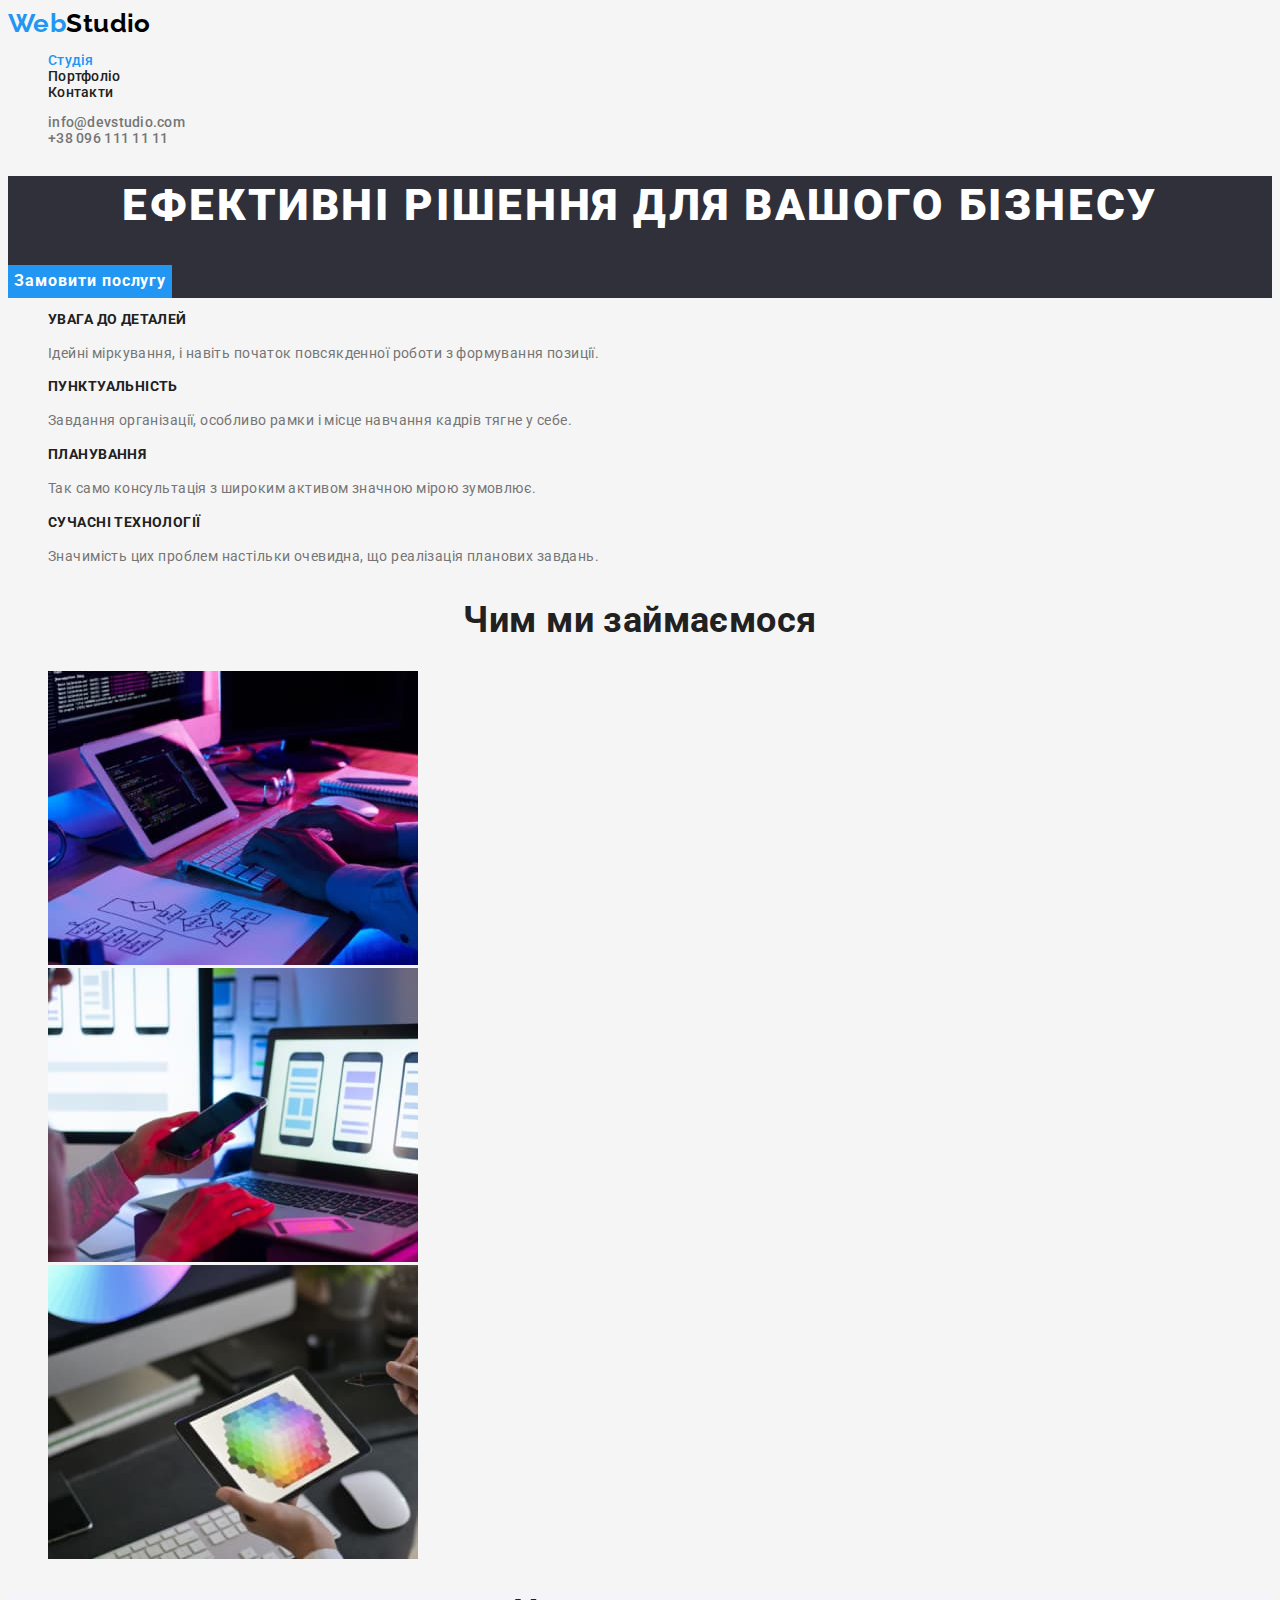
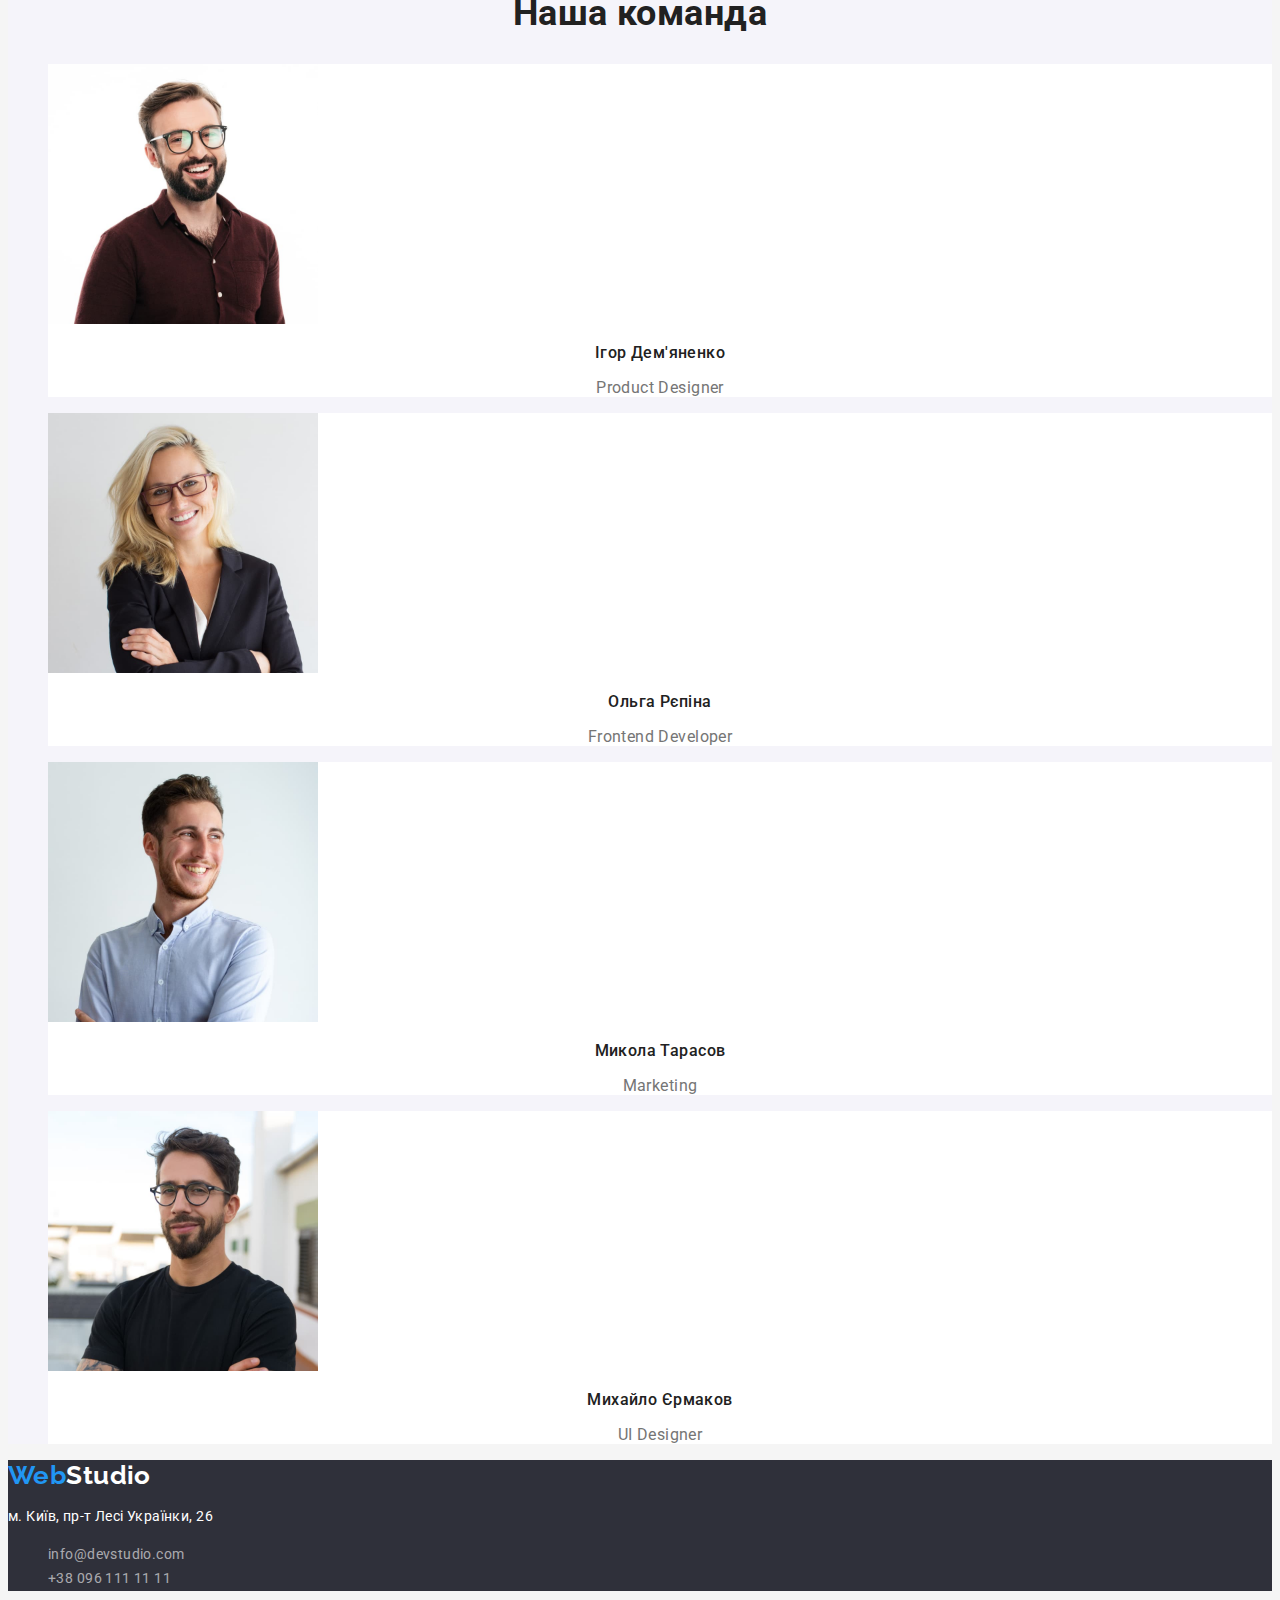
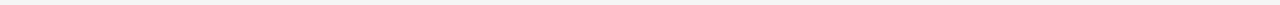
<file: index.html>
<!DOCTYPE html>
<html lang="uk">

<head>
    <meta charset="UTF-8">
    <meta http-equiv="X-UA-Compatible" content="IE=edge">
    <meta name="viewport" content="width=device-width, initial-scale=1.0">
    <title>Студія</title>
    <link rel="preconnect" href="https://fonts.googleapis.com">
    <link rel="preconnect" href="https://fonts.gstatic.com" crossorigin>
    <link href="https://fonts.googleapis.com/css2?family=Raleway:wght@700&family=Roboto:wght@400;500;700;900&display=swap" rel="stylesheet">
    <link rel="stylesheet" href="./css/styles.css">

</head>

<body class="page">
    <header class="header-page">
        <nav class="site-nav">
            <a class="logo link" href="/">Web<span class="site-logo link">Studio</span></a>
            <ul class="list-nav">
                <li class="list-item"><a class="link-nav active link" href="./index.html">Студія</a></li>
                <li class="list-item"><a class="link-nav link" href="./portfolio.html">Портфоліо</a></li>
                <li class="list-item"><a class="link-nav link" href="">Контакти</a></li>
            </ul>
        </nav>

            <ul class="header-group">
                <li class="list-item"><a class="link-contact link" href="mailto:info@devstudio.com">info@devstudio.com</a></li>
                <li class="list-item"><a class="link-contact link" href="tel:+380961111111">+38 096 111 11 11</a></li>
            </ul>
        
        
    </header>

    <main>
        <section class="hero">
            <h1 class="main-title">Ефективні рішення для вашого бізнесу</h1>
            <button class="btn-hero btn-hero-active" type="button">Замовити послугу</button>
        </section>
        
        <section class="features">
            <h2 hidden class="section-title">Особливості</h2>
            <ul class="list">
                <li class="list-item">
                    <h3 class="subtitle">УВАГА ДО ДЕТАЛЕЙ</h3>
                    <p class="desk">Ідейні міркування, і навіть початок повсякденної роботи з формування позиції.</p>
                </li>
                <li class="list-item">
                    <h3 class="subtitle">ПУНКТУАЛЬНІСТЬ</h3>
                    <p class="desk">Завдання організації, особливо рамки і місце навчання кадрів тягне у себе.</p>
                </li>
                <li class="list-item">
                    <h3 class="subtitle">ПЛАНУВАННЯ</h3>
                    <p class="desk">Так само консультація з широким активом значною мірою зумовлює.</p>
                </li>
                <li class="list-item">
                    <h3 class="subtitle">СУЧАСНІ ТЕХНОЛОГІЇ</h3>
                    <p class="desk">Значимість цих проблем настільки очевидна, що реалізація планових завдань.</p>
                </li>
            </ul>
        </section>
        
        <section class="services">
            <h2 class="section-title">Чим ми займаємося</h2>
            <ul class="list">
                <li class="list-item"><img class="img" src="./images/index/img1.jpg" alt="Верстка" width="370" height="294"></li>
                <li class="list-item"><img class="img" src="./images/index/img2.jpg" alt="Створення мобільних додатків" width="370" height="294"></li>
                <li class="list-item"><img class="img" src="./images/index/img3.jpg" alt="Створення ігр" width="370" height="294"></li>
            </ul>
        </section>
        
        <section class="team">
            <h2 class="section-title">Наша команда</h2>
            <ul class="list">
                <li class="team-list">
                    <img class="img" src="./images/index/foto1.jpg" alt="Product Designer Photo" width="270" height="260">
                    <h3 class="team-name">Ігор Дем'яненко</h3>
                    <p class="team-position">Product Designer</p>
                </li>
                <li class="team-list">
                    <img class="img" src="./images/index/foto2.jpg" alt="Frontend Developer Photo" width="270" height="260">
                    <h3 class="team-name">Ольга Рєпіна</h3>
                    <p class="team-position">Frontend Developer</p>
                </li>
                <li class="team-list">
                    <img class="img" src="./images/index/foto3.jpg" alt="Marketing Photo" width="270" height="260">
                    <h3 class="team-name">Микола Тарасов</h3>
                    <p class="team-position">Marketing</p>
                </li>
                <li class="team-list">
                    <img class="img" src="./images/index/foto4.jpg" alt="UI Designer Photo" width="270" height="260">
                    <h3 class="team-name">Михайло Єрмаков</h3>
                    <p class="team-position">UI Designer</p>
                </li>
            </ul>
        </section>
    </main>
    
    <footer class="footer">
        <a class="logo link" href="/">Web<span class="accent link">Studio</span></a>
             <address class="address-list">
                <p>м. Київ, пр-т Лесі Українки, 26</p>
                <ul class="contacts-list">
                    <li class="list-item"><a class="link contacts" href="mailto:info@devstudio.com">info@devstudio.com</a></li>
                    <li class="list-item"><a class="link contacts" href="tel:+380961111111">+38 096 111 11 11</a></li>
                </ul>
            </address>
    </footer>
</body>
</html>
</file>
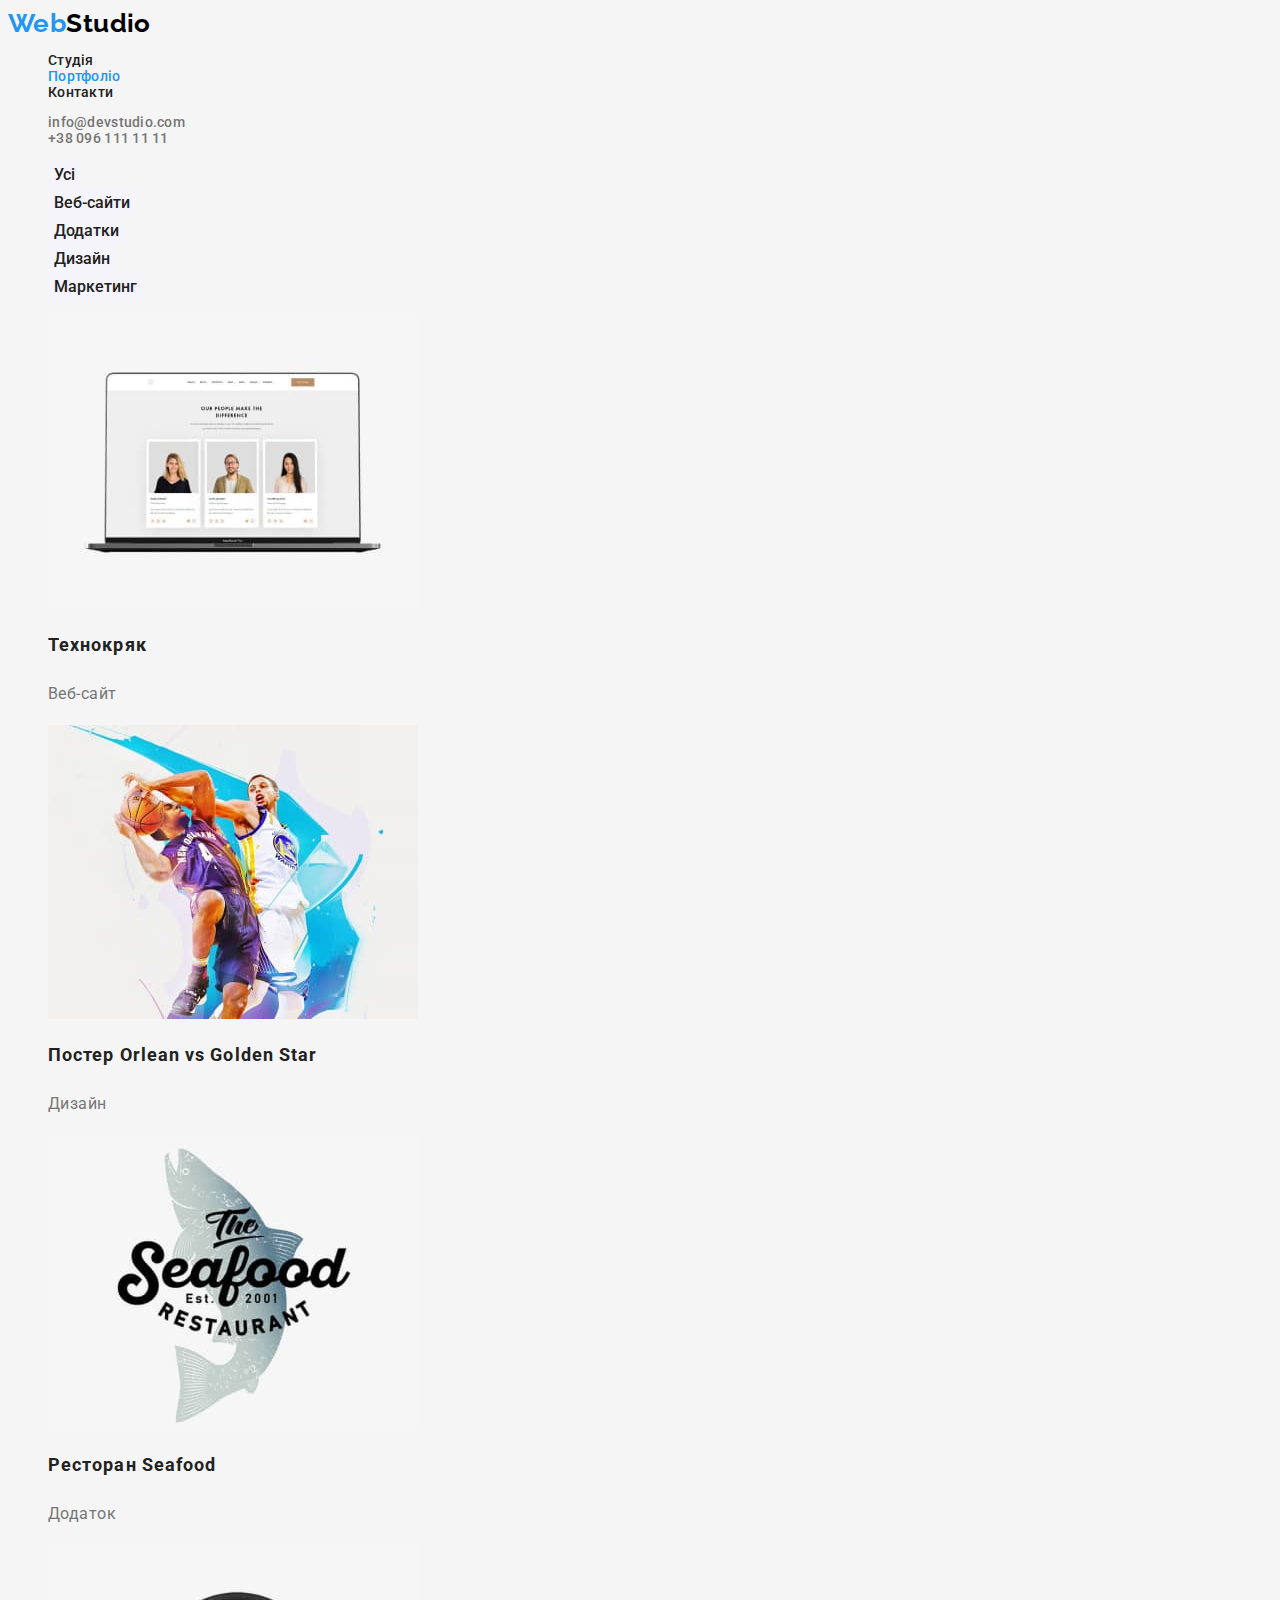
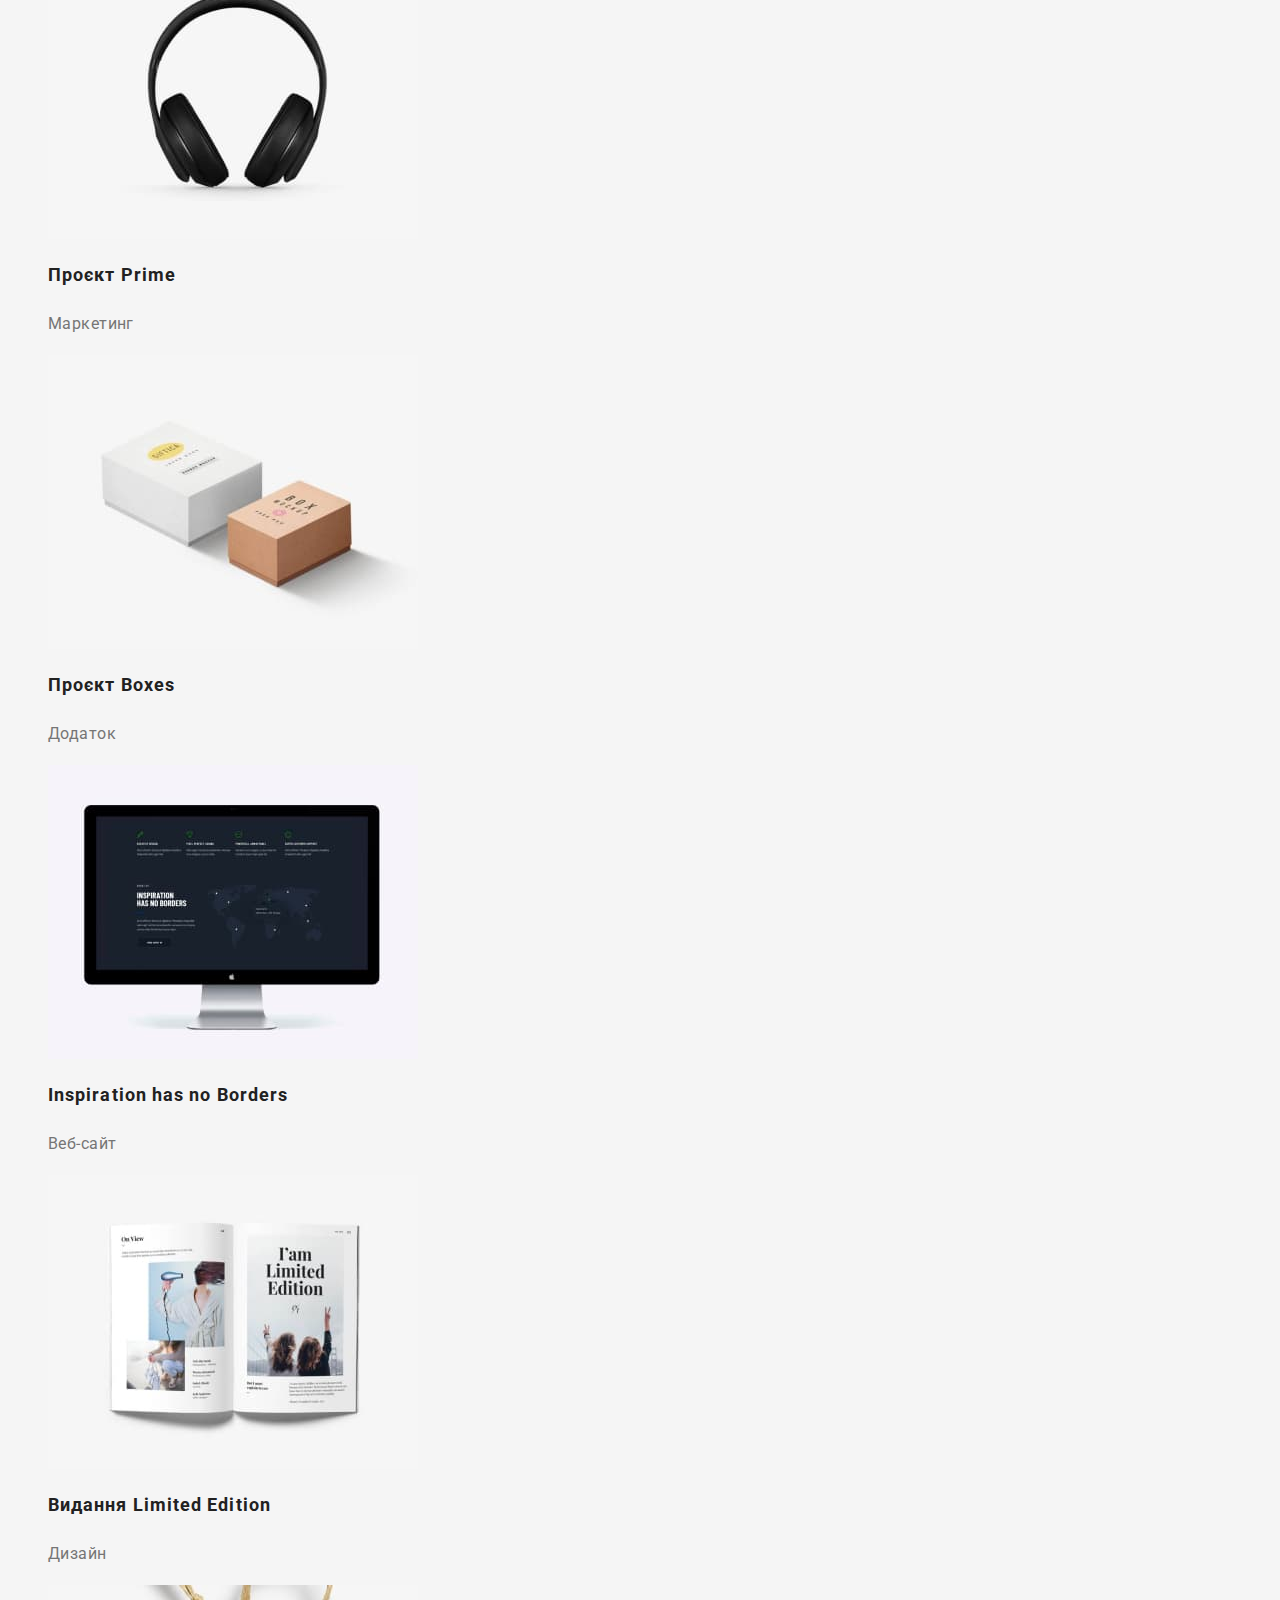
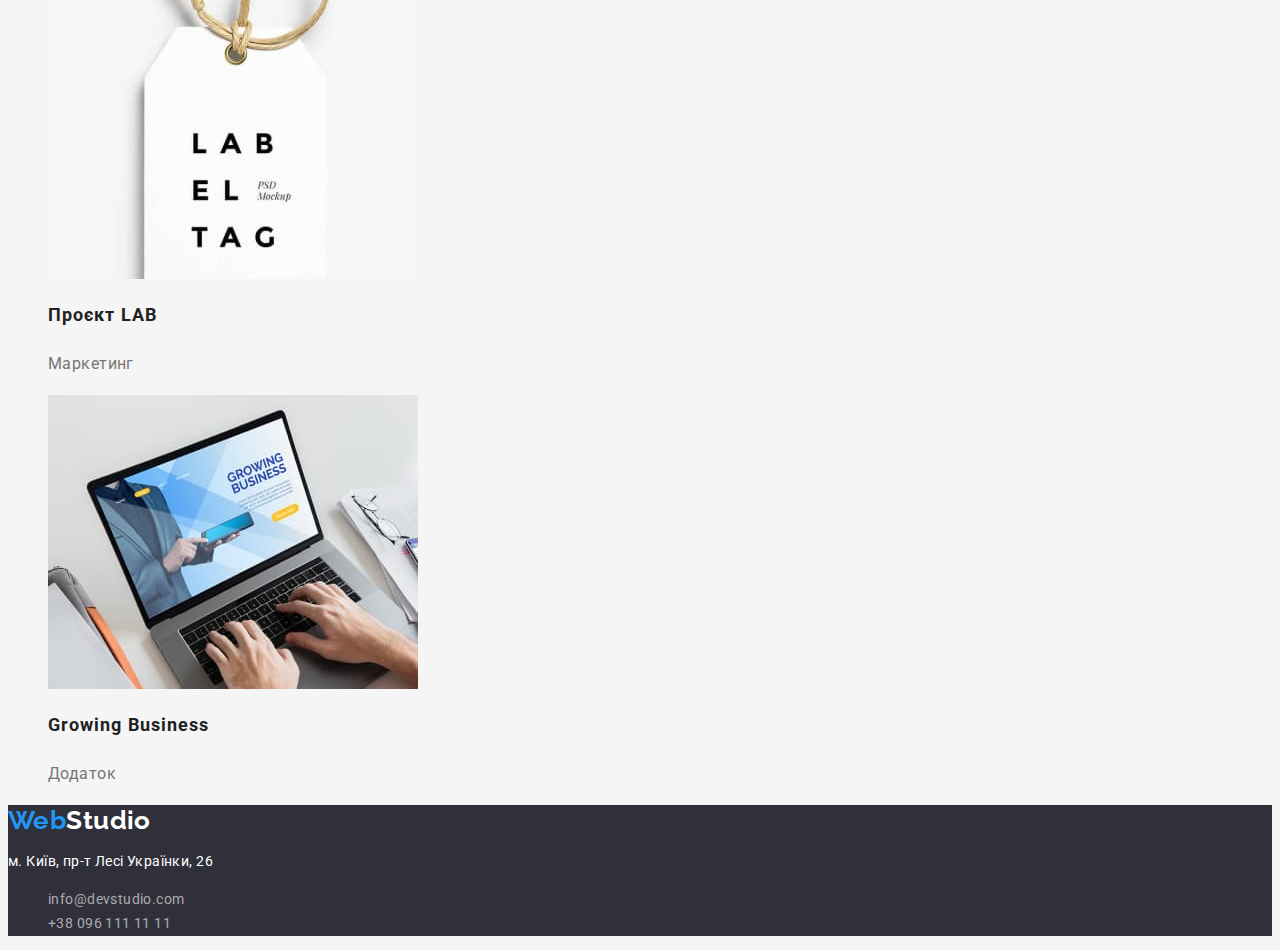
<file: portfolio.html>
<!DOCTYPE html>
<html lang="uk">

<head>
    <meta charset="UTF-8">
    <meta http-equiv="X-UA-Compatible" content="IE=edge">
    <meta name="viewport" content="width=device-width, initial-scale=1.0">
    <title>Студія</title>
    <link rel="preconnect" href="https://fonts.googleapis.com">
    <link rel="preconnect" href="https://fonts.gstatic.com" crossorigin>
    <link href="https://fonts.googleapis.com/css2?family=Raleway:wght@700&family=Roboto:wght@400;500;700;900&display=swap" rel="stylesheet">
    <link rel="stylesheet" href="./css/styles.css">

</head>
               
<body class="page">
    <header class="header">
        <nav class="site-nav">
            <a class="logo link" href="/">Web<span class="site-logo link">Studio</span></a>
            <ul class="list-nav">
                <li class="list-item"><a class="link-nav link" href="./index.html">Студія</a></li>
                <li class="list-item"><a class="link-nav active link" href="./portfolio.html">Портфоліо</a></li>
                <li class="list-item"><a class="link-nav link" href="">Контакти</a></li>
            </ul>
        </nav>

            <ul class="header-group">
                <li class="list-item"><a class="link-nav link-contact link" href="mailto:info@devstudio.com">info@devstudio.com</a></li>
                <li class="list-item"><a class="link-nav link-contact link" href="tel:+380961111111">+38 096 111 11 11</a></li>
            </ul>
        
        
    </header>

    <main>
        <section class="projects">
            <h1 hidden>Проекти</h1>
            <ul class="filters">
                <li class="list-item"><button class="btn-filter" type="button">Усі</button> </li>
                <li class="list-item"><button class="btn-filter" type="button">Веб-сайти</button> </li>
                <li class="list-item"><button class="btn-filter" type="button">Додатки</button></li>
                <li class="list-item"><button class="btn-filter" type="button">Дизайн</button></li>
                <li class="list-item"><button class="btn-filter" type="button">Маркетинг</button></li>
            </ul>
            <ul class="works">
                <li class="work-list">
                    <a class="link" href="">
                    <img src="./images/portfolio/img1.jpg" alt="Фото монітору с відкритим сайтом" width="370" height="294">
                    <h2 class="project-name">Технокряк</h2>
                    <p class="work-type">Веб-сайт</p>
                    </a>
                </li>
                <li class="work-list">
                    <a class="link" href="">
                    <img src="./images/portfolio/img-1.jpg" alt="Постер з баскетболістами" width="370" height="294">
                    <h2 class="project-name">Постер <span lang="en">Orlean vs Golden Star</span></h2>
                    <p class="work-type">Дизайн</p>
                    </a>
                </li>
                <li class="work-list">
                    <a class="link" href="">
                    <img src="./images/portfolio/img-2.jpg" alt="Логотип ресторану" width="370" height="294">
                    <h2 class="project-name">Ресторан <span lang="en"> Seafood</span></h2>
                    <p class="work-type">Додаток</p>
                </a>
                </li>
                <li class="work-list">
                    <a class="link" href="">
                    <img src="./images/portfolio/img-3.jpg" alt="Навушники" width="370" height="294">
                    <h2 class="project-name">Проєкт <span lang="en">Prime</span></h2>
                    <p class="work-type">Маркетинг</p>
                </a>
                </li>
                <li class="work-list">
                    <a class="link" href="">
                    <img src="./images/portfolio/img-4.jpg" alt="Два бокси" width="370" height="294">
                    <h2 class="project-name">Проєкт <span lang="en">Boxes</span></h2>
                    <p class="work-type"> Додаток</p>
                </a>
                </li>
                <li class="work-list">
                    <a class="link" href="">
                    <img src="./images/portfolio/img-5.jpg" alt="Монітор с відкритою головною сторінкою сайту" width="370" height="294">
                    <h2 class="project-name"><span lang="en">Inspiration has no Borders</span></h2>
                    <p class="work-type">Веб-сайт</p>
                </a>
                </li>
                <li class="work-list">
                    <a class="link" href="">
                        <img src="./images/portfolio/img-6.jpg" alt="Розгорнутий журнал" width="370" height="294">
                        <h2 class="project-name">Видання <span lang="en">Limited Edition</span></h2>
                        <p class="work-type">Дизайн</p>
                    </a>
                </li>
                <li class="work-list">
                    <a class="link" href="">
                    <img src="./images/portfolio/img-7.jpg" alt="Бірка з надписом" width="370" height="294">
                    <h2 class="project-name">Проєкт <span lang="en">LAB</span></h2>
                    <p class="work-type">Маркетинг</p>
                </a>
                </li>
                <li class="work-list">
                    <a class="link" href="">
                    <img src="./images/portfolio/img-8.jpg" alt="Зображення телефону на екрані ноутбуку" width="370" height="294">
                    <h2 class="project-name"><span lang="en">Growing Business</span></h2>
                    <p class="work-type">Додаток</p>
                    </a>
                </li>
            </ul>
        </section>
    </main>
    
    <footer class="footer">
        <a class="logo link" href="/">Web<span class="accent link">Studio</span></a>
             <address class="address-list">
                <p>м. Київ, пр-т Лесі Українки, 26</p>
                <ul class="contacts-list">
                    <li class="list-item"><a class="link contacts" href="mailto:info@devstudio.com">info@devstudio.com</a></li>
                    <li class="list-item"><a class="link contacts" href="tel:+380961111111">+38 096 111 11 11</a></li>
                </ul>
            </address>
    </footer>
</body>
</html>
</file>
<file: css/styles.css>
:root {
    /* Fonts */

    --main-font: roboto, sans-serif;
    --logo-font: raleway, sans-serif;

    /* Text colors */

    --primary-color: #212121;
    --secondary-color: #757575;
    --hero-color: #FFFFFF;

    /* Background colors */

    --primary-bkgcolor: #F5F5F5;
    --secondary-bkgcolor: #2F303A;
    --body-bgk: #F5F5F5;

    /* Others */

    --button-color-hero: #2196F3;
    --button-color: #F5F4FA;
    --link-active: #2196F3;
    --light-bgk: #F5F4FA;
    --button-color-active: #188CE8;
    --logo-header: #000000;
    --contacts-footer: rgba(255, 255, 255, 0.6);
}

.page {
color: var(--primary-color);
background-color: var(--body-bgk);
font-family: var(--main-font);
font-size: 14px;
letter-spacing: 0.03em;
}

/* header */

.header-group {
color: var(--secondary-color);
font-weight: 500;
line-height: 1.14;
letter-spacing: 0.02em;
}

.logo {
font-family: var(--logo-font);
color: var(--link-active);
font-weight: 700;
font-size: 26px;
line-height: 1.19;
}

.site-logo {
color: var(--logo-header);
}

.list-nav {
font-weight: 500;
line-height: 1.14;
letter-spacing: 0.02em;
}

.link-nav {
text-decoration: none;
color: var(--primary-color);
}


.link:hover,
.link:focus {
color: var(--link-active);
}

.list, .list-item,
.link-item, .work-list {
list-style:none
}

.link,
.work-link {
text-decoration: none;
}

.link-contact {
color: var(--secondary-color);
text-decoration: none;
}

.active {
color: var(--link-active);
}

/* Кнопки */
.btn-hero {
border: none;
cursor: pointer;
font-family: inherit;
background-color: var(--button-color-hero);
color: var(--hero-color);
font-weight: 700;
font-size: 16px;
line-height: 1.88;
display: flex;
align-items: center;
text-align: center;
letter-spacing: 0.06em;
}

.btn-hero-active:hover {
background-color: var(--button-color-active);
}

.hero {
background-color: var(--secondary-bkgcolor);
}
.main-title {
font-weight: 900;
font-size: 44px;
line-height: 1.36;
letter-spacing: 0.06em;
text-align: center;
text-transform: uppercase;
color: var(--hero-color);
}
.subtitle {
font-weight: 700;
font-size: 14px;
line-height: 1.14;
letter-spacing: 0.03em;
text-transform: uppercase;
}

.features {
background-color: var(--primary-bkgcolor);
}
.features p {
color: var(--secondary-color);
font-weight: 400;
line-height: 1.71;
}

.services {
background-color: var(--primary-bkgcolor);
}

.section-title {
font-weight: 700;
font-size: 36px;
line-height: 1.17;
text-align: center;
}

/* Team */

.team-list {
background-color: var(--hero-color);
}

.team {
background-color: var(--light-bgk);
}

.team-name {
font-weight: 500;
font-size: 16px;
line-height: 1.19;
text-align: center;
}

.team-position {
font-weight: 400;
font-size: 16px;
text-align: center;
line-height: 1.19;
color: var(--secondary-color);
}

/* Footer */

.footer {
background-color: var(--secondary-bkgcolor);
}

.address-list,
.contacts {
color: var(--hero-color);
font-style: normal;
font-weight: 400;
line-height: 1.71;
}

.accent {
color: var(--hero-color);
}

.contacts-list a {
color:var(--contacts-footer)
}

/* Portfolio Buttons */

.btn-filter {
border: none;
background-color: var(--button-color);
color: var(--primary-color);
font-family: inherit;
font-weight: 500;
font-size: 16px;
line-height: 1.63;
text-align: center;
}

.btn-filter:hover,
.btn-filter:focus {
background-color: var(--link-active);
color: var(--hero-color);
}

/* Portfolio Projects */

.project-name {
color: var(--primary-color);
font-weight: 700;
font-size: 18px;
line-height: 2;
letter-spacing: 0.06em;
}

.work-type {
font-weight: 400;
font-size: 16px;
line-height: 1.88;
color: var(--secondary-color);
}

/*  
.works .link:hover {
color: var(--link-active);
}*/
</file>
